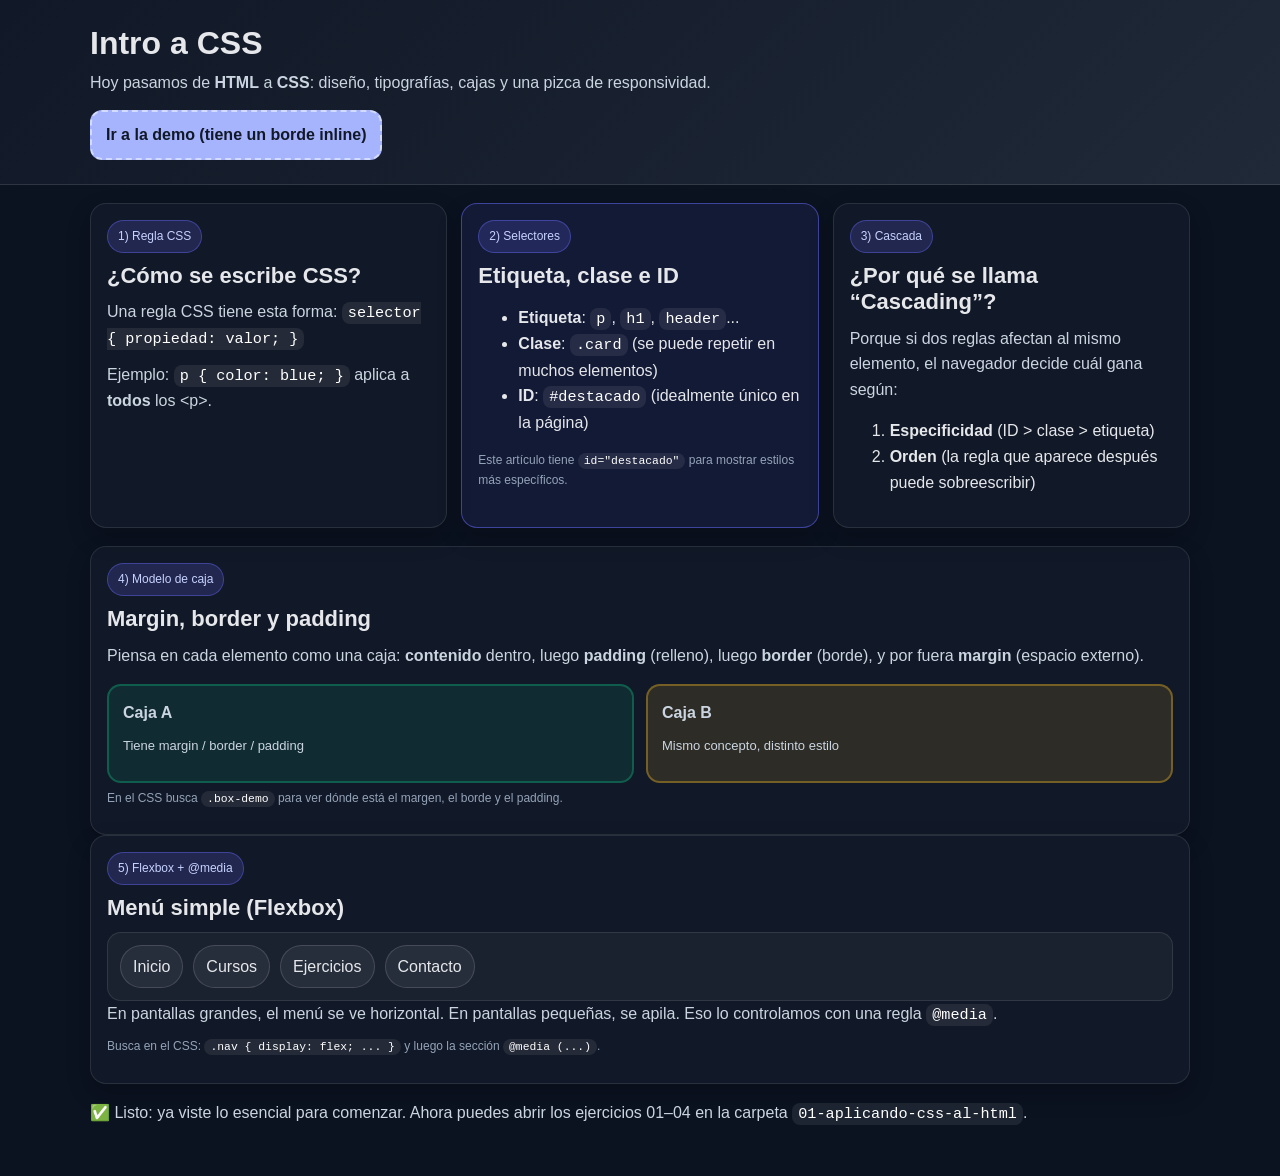
<file: MODULO-II/aplicacion-de-estilos-y-responsividad/00-intro-css/index.html>
<!DOCTYPE html>
<!--
  CLASE: Aplicación de estilos y responsividad (Parte I)
  EJERCICIO 00 — INTRO A CSS (Live Coding guiado)

  Este archivo está pensado para EXPLICAR a estudiantes que:
  - Ayer solo vieron HTML.
  - Hoy comienzan con CSS desde cero.

  Objetivos (alineado al PPT):
  1) Entender qué es CSS y por qué se usa (separar contenido vs diseño).
  2) Aprender la "estructura" de una regla CSS: selector { propiedad: valor; }
  3) Ver 3 formas de aplicar CSS: en línea, embebido y archivo externo.
  4) Conocer el modelo de caja: margin / border / padding / content.
  5) Practicar tipografía básica: font-family, font-size, font-weight, line-height, text-align.
  6) Conocer Flexbox para alinear y distribuir elementos.
  7) Ver un ejemplo MUY simple de responsividad con @media.

  ✅ IMPORTANTE: En este ejercicio usamos CSS en un ARCHIVO EXTERNO (mejor práctica),
  pero adentro dejamos un ejemplo chiquitito de "estilo en línea" SOLO para mostrar la diferencia.

  Ruta del CSS:
  ./assets/css/styles.css

  SUGERENCIA PARA EL LIVE CODING (cómo lo dictas):
  - Paso A: abre index.html en el navegador (sin tocar nada).
  - Paso B: abre assets/css/styles.css y muestra:
      1) Reset básico
      2) Regla por etiqueta (body, h1, p)
      3) Regla por clase (.card, .badge)
      4) Regla por ID (#destacado)
      5) Modelo de caja en .box-demo
      6) Flexbox en .nav y .cards
      7) Media query al final (responsivo)
  - Paso C: mini desafío en clase:
      1) Cambiar el color de fondo del header.
      2) Aumentar el padding de .card.
      3) Cambiar el justify-content del menú.
      4) Editar el @media para que la "grilla" cambie antes (por ejemplo 700px).

  ------------------------------------------------------------
  TIP docente (frase simple para explicar CSS):
  "HTML es la estructura / contenido. CSS es la ropa / estilo."
-->
<html lang="es">
  <head>
    <meta charset="UTF-8" />
    <meta name="viewport" content="width=device-width, initial-scale=1.0" />
    <title>00 - Intro a CSS (Live Coding)</title>

    <!--
      ✅ Forma recomendada: archivo externo.
      Ventajas:
      - Orden: HTML queda limpio.
      - Reutilización: el mismo CSS sirve para varias páginas.
      - Mantención: un cambio en CSS puede afectar todo el sitio.
    -->
    <link rel="stylesheet" href="assets/css/styles.css" />
  </head>

  <body>
    <!-- Header -->
    <header class="site-header">
      <div class="wrap">
        <h1>Intro a CSS</h1>
        <p class="subtitle">
          Hoy pasamos de <strong>HTML</strong> a <strong>CSS</strong>: diseño, tipografías, cajas y una pizca de responsividad.
        </p>

        <!--
          ⚠️ Ejemplo de estilo en línea (NO recomendado para proyectos reales).
          Lo usamos para mostrar la idea:
          - "style" vive dentro del HTML.
          - Cuesta mantenerlo cuando crece el proyecto.

          Luego comparamos con clases (recomendado).
        -->
        <a
          href="#demo"
          class="btn"
          style="border: 2px dashed rgba(255,255,255,0.5);"
          >Ir a la demo (tiene un borde inline)</a
        >
      </div>
    </header>

    <main class="wrap" id="demo">
      <!--
        Tarjetas (cards)
        Vamos a practicar selectores:
        - Por etiqueta: p { ... }
        - Por clase: .card { ... }
        - Por ID: #destacado { ... }
      -->
      <section class="cards" aria-label="Tarjetas de explicación">

        <article class="card">
          <p class="badge">1) Regla CSS</p>
          <h2>¿Cómo se escribe CSS?</h2>
          <p>
            Una regla CSS tiene esta forma:
            <code>selector { propiedad: valor; }</code>
          </p>
          <p>
            Ejemplo: <code>p { color: blue; }</code> aplica a <strong>todos</strong> los &lt;p&gt;.
          </p>
        </article>

        <article class="card" id="destacado">
          <p class="badge">2) Selectores</p>
          <h2>Etiqueta, clase e ID</h2>
          <ul>
            <li><strong>Etiqueta</strong>: <code>p</code>, <code>h1</code>, <code>header</code>...</li>
            <li><strong>Clase</strong>: <code>.card</code> (se puede repetir en muchos elementos)</li>
            <li><strong>ID</strong>: <code>#destacado</code> (idealmente único en la página)</li>
          </ul>
          <p class="note">
            Este artículo tiene <code>id="destacado"</code> para mostrar estilos más específicos.
          </p>
        </article>

        <article class="card">
          <p class="badge">3) Cascada</p>
          <h2>¿Por qué se llama “Cascading”?</h2>
          <p>
            Porque si dos reglas afectan al mismo elemento,
            el navegador decide cuál gana según:
          </p>
          <ol>
            <li><strong>Especificidad</strong> (ID &gt; clase &gt; etiqueta)</li>
            <li><strong>Orden</strong> (la regla que aparece después puede sobreescribir)</li>
          </ol>
        </article>
        
      </section>

      <!-- Modelo de caja -->
      <section class="card" aria-label="Modelo de caja">
        <p class="badge">4) Modelo de caja</p>
        <h2>Margin, border y padding</h2>
        <p>
          Piensa en cada elemento como una caja:
          <strong>contenido</strong> dentro,
          luego <strong>padding</strong> (relleno),
          luego <strong>border</strong> (borde),
          y por fuera <strong>margin</strong> (espacio externo).
        </p>

        <div class="box-row">
          <div class="box-demo">
            <p><strong>Caja A</strong></p>
            <p class="small">Tiene margin / border / padding</p>
          </div>

          <div class="box-demo box-demo--alt">
            <p><strong>Caja B</strong></p>
            <p class="small">Mismo concepto, distinto estilo</p>
          </div>
        </div>

        <p class="note">
          En el CSS busca <code>.box-demo</code> para ver dónde está el margen, el borde y el padding.
        </p>
      </section>

      <!-- Flexbox + Responsividad -->
      <section class="card" aria-label="Flexbox y responsividad">
        <p class="badge">5) Flexbox + @media</p>
        <h2>Menú simple (Flexbox)</h2>

        <!-- Menú: en CSS lo hacemos flex -->
        <nav class="nav" aria-label="Navegación de ejemplo">
          <a href="#">Inicio</a>
          <a href="#">Cursos</a>
          <a href="#">Ejercicios</a>
          <a href="#">Contacto</a>
        </nav>

        <p>
          En pantallas grandes, el menú se ve horizontal.
          En pantallas pequeñas, se apila.
          Eso lo controlamos con una regla <code>@media</code>.
        </p>

        <p class="note">
          Busca en el CSS: <code>.nav { display: flex; ... }</code> y luego la sección <code>@media (...)</code>.
        </p>
      </section>

      <footer class="footer">
        <p>
          ✅ Listo: ya viste lo esencial para comenzar.
          Ahora puedes abrir los ejercicios 01–04 en la carpeta <code>01-aplicando-css-al-html</code>.
        </p>
      </footer>
    </main>
  </body>
</html>
</file>
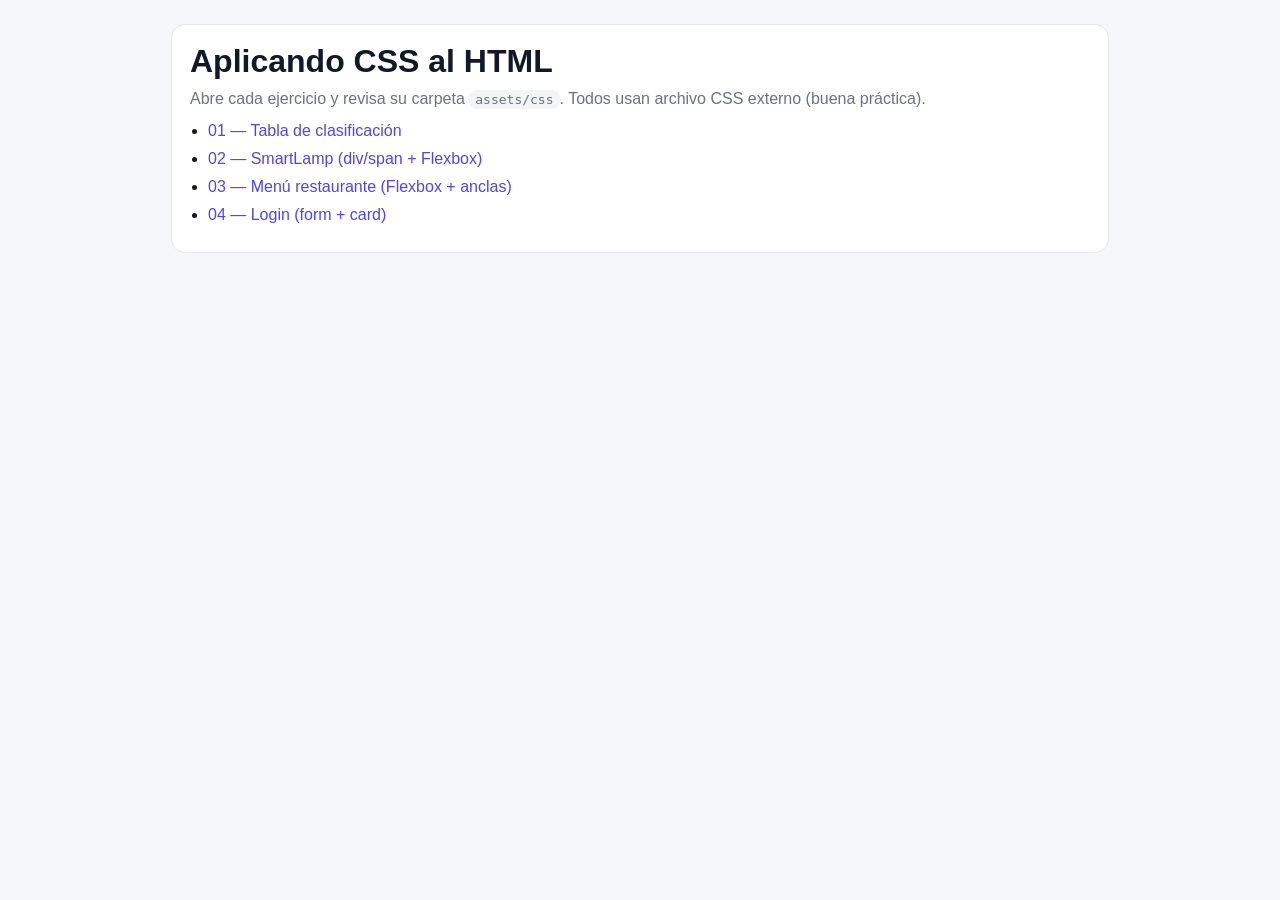
<file: MODULO-II/aplicacion-de-estilos-y-responsividad/01-aplicando-css-al-html/index.html>
<!DOCTYPE html>
<!--
  Índice de ejercicios — Aplicación de CSS al HTML
  (Extra para comodidad del docente / estudiantes)
-->
<html lang="es">
  <head>
    <meta charset="UTF-8" />
    <meta name="viewport" content="width=device-width, initial-scale=1.0" />
    <title>01 - Aplicando CSS al HTML (Índice)</title>
    <style>
      body{font-family:Arial,sans-serif;margin:0;padding:24px;background:#f6f7fb;color:#111827}
      .wrap{max-width:900px;margin:0 auto;background:#fff;border:1px solid #e5e7eb;border-radius:14px;padding:18px}
      h1{margin:0 0 10px}
      ul{margin:0;padding-left:18px}
      li{margin:10px 0}
      a{color:#4f46e5;text-decoration:none}
      a:hover{text-decoration:underline}
      p{color:#6b7280;margin:0 0 14px}
      code{background:#f3f4f6;padding:2px 6px;border-radius:8px}
    </style>
  </head>
  <body>
    <main class="wrap">
      <h1>Aplicando CSS al HTML</h1>
      <p>
        Abre cada ejercicio y revisa su carpeta <code>assets/css</code>.
        Todos usan archivo CSS externo (buena práctica).
      </p>

      <ul>
        <li><a href="./01-tabla-clasificacion/index.html">01 — Tabla de clasificación</a></li>
        <li><a href="./02-smartlamp-div-span/index.html">02 — SmartLamp (div/span + Flexbox)</a></li>
        <li><a href="./03-menu-restaurante/index.html">03 — Menú restaurante (Flexbox + anclas)</a></li>
        <li><a href="./04-login/index.html">04 — Login (form + card)</a></li>
      </ul>
    </main>
  </body>
</html>
</file>
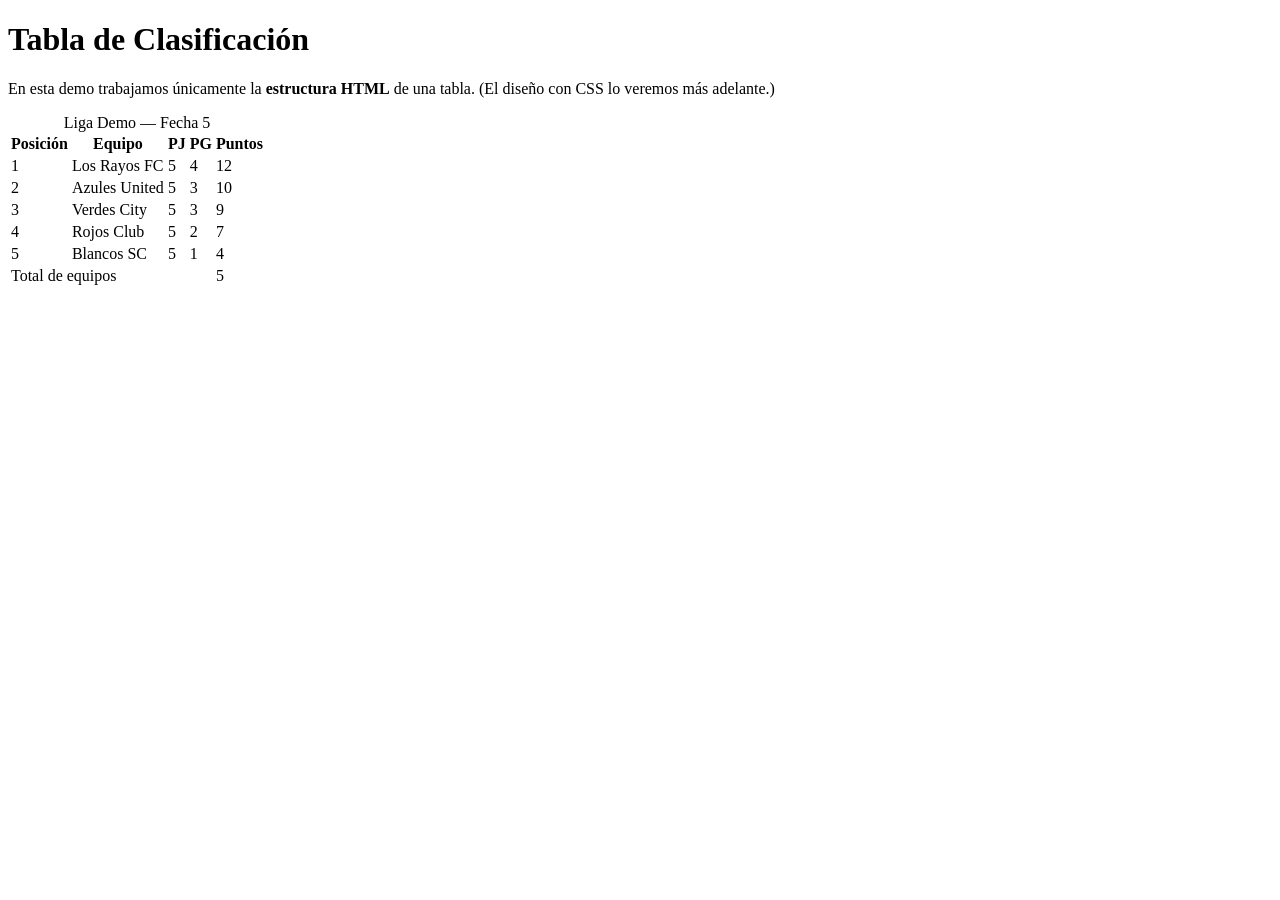
<file: MODULO-II/live-coding-html-solo/01-tabla-clasificacion.html>
<!DOCTYPE html>
<!--
  LIVE CODING: Tabla de clasificación (SOLO HTML)
  Objetivo: practicar la estructura de una tabla con:
  - <table>  : contenedor de la tabla
  - <caption>: título/descrición de la tabla
  - <thead>  : encabezado
  - <tbody>  : filas de datos
  - <tfoot>  : resumen (opcional)
  - <tr>     : fila
  - <th>     : celda de encabezado
  - <td>     : celda de dato
-->
<html lang="es">
  <head>
    <meta charset="UTF-8" />
    <meta name="viewport" content="width=device-width, initial-scale=1.0" />
    <title>Tabla de Clasificación (HTML)</title>
  </head>

  <body>
     <main class="container">
      <h1>Tabla de Clasificación</h1>
      <p>
        En esta demo trabajamos únicamente la <strong>estructura HTML</strong> de una tabla.
        (El diseño con CSS lo veremos más adelante.)
      </p>

      <!--
        Recomendación docente:
        1) Pide al curso que agregue un nuevo equipo (una nueva fila en <tbody>).
        2) Pide que cambien el orden de posiciones.
        3) Pide que agreguen una nueva columna (por ejemplo: "DG" diferencia de goles).
      -->
      <table>
        <!-- Describe de qué se trata la tabla (buena práctica) -->
        <caption>Liga Demo — Fecha 5</caption>

        <!-- Encabezado de la tabla -->
        <thead>
          <tr>
            <th>Posición</th>
            <th>Equipo</th>
            <th class="num">PJ</th>
            <th class="num">PG</th>
            <th class="num">Puntos</th>
          </tr>
        </thead>

        <!-- Cuerpo con los datos -->
        <tbody>
          <tr>
            <td>1</td>
            <td>Los Rayos FC</td>
            <td>5</td>
            <td>4</td>
            <td>12</td>
          </tr>

          <tr>
            <td>2</td>
            <td>Azules United</td>
            <td>5</td>
            <td>3</td>
            <td>10</td>
          </tr>

          <tr>
            <td>3</td>
            <td>Verdes City</td>
            <td>5</td>
            <td>3</td>
            <td>9</td>
          </tr>

          <tr>
            <td>4</td>
            <td>Rojos Club</td>
            <td>5</td>
            <td>2</td>
            <td>7</td>
          </tr>

          <tr>
            <td>5</td>
            <td>Blancos SC</td>
            <td>5</td>
            <td>1</td>
            <td>4</td>
          </tr>
        </tbody>

        <!-- Pie de tabla (opcional): puede mostrar totales o notas -->
        <tfoot>
          <tr>
            <!-- colspan une celdas horizontalmente -->
            <td colspan="4">Total de equipos</td>
            <td>5</td>
          </tr>
        </tfoot>
      </table>
    </main>
  </body>
</html>
</file>
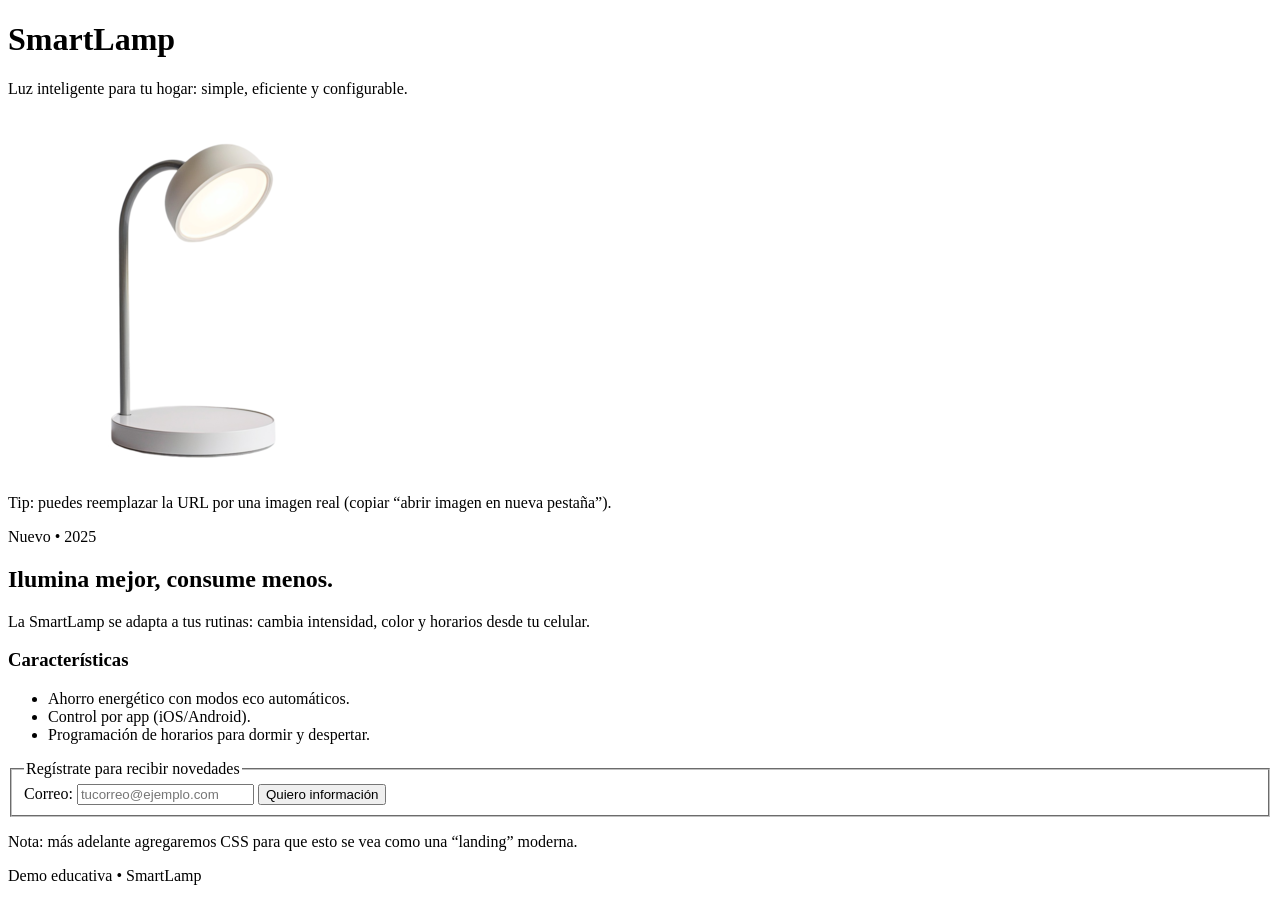
<file: MODULO-II/live-coding-html-solo/02-smartlamp-div-span.html>
<!DOCTYPE html>
<!--
  LIVE CODING: SmartLamp (SOLO HTML)
  Objetivo: entender contenedores y elementos “en línea”:
  - <div>  : elemento de bloque (sirve para agrupar secciones)
  - <span> : elemento en línea (sirve para resaltar partes del texto)
  - class  : “gancho” para estilos CSS (lo veremos más adelante)
-->
<html lang="es">
  <head>
    <meta charset="UTF-8" />
    <meta name="viewport" content="width=device-width, initial-scale=1.0" />
    <title>SmartLamp - Landing (HTML)</title>
  </head>

  <body>
    <!--
      <div> como contenedor principal de la página.
      Nota: no estamos usando CSS todavía, pero dejamos class para el futuro.
    -->
    <div class="wrap">

      <header class="header">
        <h1>SmartLamp</h1>
        <p>Luz inteligente para tu hogar: simple, eficiente y configurable.</p>
      </header>

      <!-- Sección principal con “dos columnas” (en HTML solo la estructuramos) -->
      <main class="grid">
        <!-- Columna 1: imagen -->
        <section class="card" aria-label="Imagen del producto">
          <!--
            <img> no tiene etiqueta de cierre.
            alt: texto alternativo (accesibilidad y SEO).
          -->
          <img
            src="assets/img/pngtree-adjustable-table-lamp-png-image_13223770.png"
            alt="Imagen de muestra del producto SmartLamp"
          />

          <p>
            Tip: puedes reemplazar la URL por una imagen real (copiar “abrir imagen en nueva pestaña”).
          </p>
        </section>

        <!-- Columna 2: información -->
        <section class="card" aria-label="Información del producto">
          <!-- <span> resalta información dentro de una línea de texto -->
          <p><span class="badge">Nuevo • 2025</span></p>

          <h2>Ilumina mejor, consume menos.</h2>

          <p>
            La <span class="highlight">SmartLamp</span> se adapta a tus rutinas:
            cambia intensidad, color y horarios desde tu celular.
          </p>

          <h3>Características</h3>
          <ul>
            <li><span class="highlight">Ahorro energético</span> con modos eco automáticos.</li>
            <li><span class="highlight">Control por app</span> (iOS/Android).</li>
            <li><span class="highlight">Programación</span> de horarios para dormir y despertar.</li>
          </ul>

          <!--
            Formulario simple de registro (demo)
            action="#" evita que se envíe a un servidor real.
          -->
          <form class="cta" action="#" method="post">
            <fieldset>
              <legend>Regístrate para recibir novedades</legend>

              <!-- label + for debe coincidir con el id del input -->
              <label for="email">Correo:</label>
              <input
                type="email"
                id="email"
                name="email"
                placeholder="tucorreo@ejemplo.com"
                required
              />

              <button type="submit">Quiero información</button>
            </fieldset>

            <p>
              Nota: más adelante agregaremos CSS para que esto se vea como una “landing” moderna.
            </p>
          </form>
        </section>

      </main>

      <footer class="footer">
        <p>Demo educativa • SmartLamp</p>
      </footer>
      
    </div>
  </body>
</html>
</file>
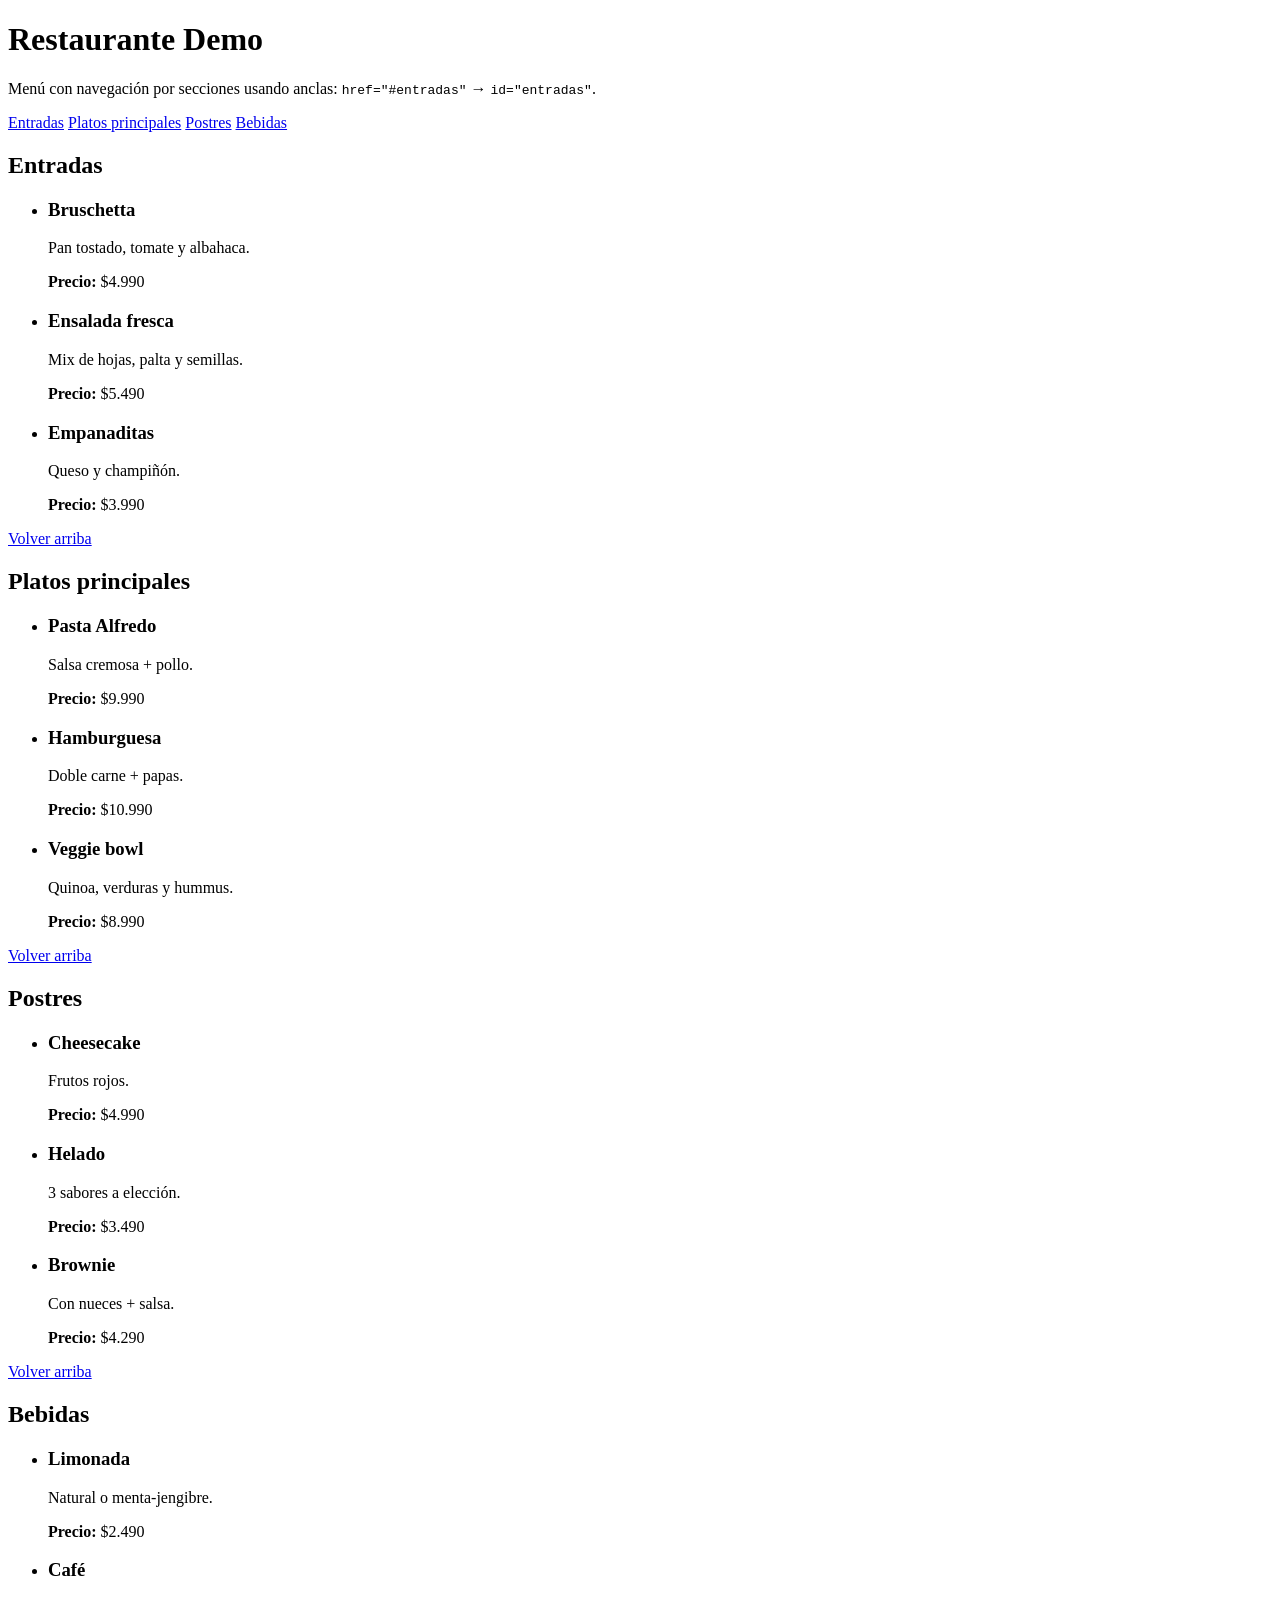
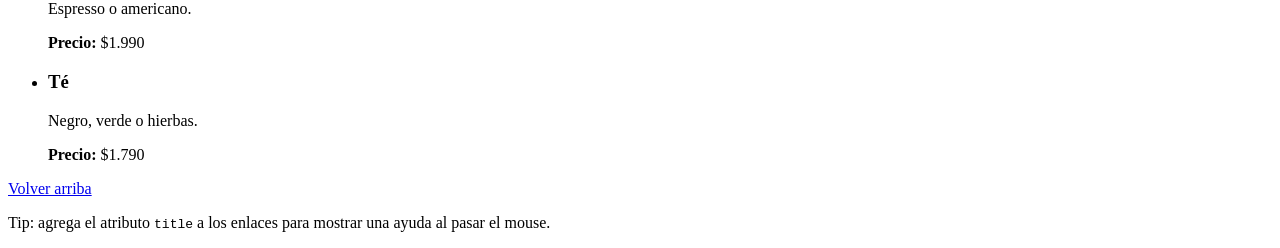
<file: MODULO-II/live-coding-html-solo/03-menu-restaurante.html>
<!DOCTYPE html>
<!--
  Ejercicio: Menú de restaurante (SOLO HTML)
  Objetivo: practicar navegación con anclas:
  - <nav> contiene enlaces de navegación
  - <a href="#id"> navega a un elemento con id="..."
  - <section id="..."> define el destino de cada ancla
-->
<html lang="es">
  <head>
    <meta charset="UTF-8" />
    <meta name="viewport" content="width=device-width, initial-scale=1.0" />
    <title>Restaurante - Menú (HTML)</title>
  </head>

  <body>
    <header id="top">
      <h1>Restaurante Demo</h1>
      <p>
        Menú con navegación por secciones usando anclas:
        <code>href="#entradas"</code> → <code>id="entradas"</code>.
      </p>
    </header>

    <!--
      Cada link apunta a un ID dentro de la misma página.
      Tip docente: pedir que creen una sección nueva y la agreguen al nav.
    -->
    <nav aria-label="Menú principal">
      <a href="#entradas">Entradas</a>
      <a href="#platos-principales">Platos principales</a>
      <a href="#postres">Postres</a>
      <a href="#bebidas">Bebidas</a>
    </nav>

    <main>
      <section id="entradas">
        <h2>Entradas</h2>

        <!-- Lista de platos: cada <li> es un ítem del menú -->
        <ul>
          <li>
            <h3>Bruschetta</h3>
            <p>Pan tostado, tomate y albahaca.</p>
            <p><strong>Precio:</strong> $4.990</p>
          </li>

          <li>
            <h3>Ensalada fresca</h3>
            <p>Mix de hojas, palta y semillas.</p>
            <p><strong>Precio:</strong> $5.490</p>
          </li>

          <li>
            <h3>Empanaditas</h3>
            <p>Queso y champiñón.</p>
            <p><strong>Precio:</strong> $3.990</p>
          </li>
        </ul>

        <p><a href="#top">Volver arriba</a></p>
      </section>

      <section id="platos-principales">
        <h2>Platos principales</h2>

        <ul>
          <li>
            <h3>Pasta Alfredo</h3>
            <p>Salsa cremosa + pollo.</p>
            <p><strong>Precio:</strong> $9.990</p>
          </li>

          <li>
            <h3>Hamburguesa</h3>
            <p>Doble carne + papas.</p>
            <p><strong>Precio:</strong> $10.990</p>
          </li>

          <li>
            <h3>Veggie bowl</h3>
            <p>Quinoa, verduras y hummus.</p>
            <p><strong>Precio:</strong> $8.990</p>
          </li>
        </ul>

        <p><a href="#top">Volver arriba</a></p>
      </section>

      <section id="postres">
        <h2>Postres</h2>

        <ul>
          <li>
            <h3>Cheesecake</h3>
            <p>Frutos rojos.</p>
            <p><strong>Precio:</strong> $4.990</p>
          </li>

          <li>
            <h3>Helado</h3>
            <p>3 sabores a elección.</p>
            <p><strong>Precio:</strong> $3.490</p>
          </li>

          <li>
            <h3>Brownie</h3>
            <p>Con nueces + salsa.</p>
            <p><strong>Precio:</strong> $4.290</p>
          </li>
        </ul>

        <p><a href="#top">Volver arriba</a></p>
      </section>

      <section id="bebidas">
        <h2>Bebidas</h2>

        <ul>
          <li>
            <h3>Limonada</h3>
            <p>Natural o menta-jengibre.</p>
            <p><strong>Precio:</strong> $2.490</p>
          </li>

          <li>
            <h3>Café</h3>
            <p>Espresso o americano.</p>
            <p><strong>Precio:</strong> $1.990</p>
          </li>

          <li>
            <h3>Té</h3>
            <p>Negro, verde o hierbas.</p>
            <p><strong>Precio:</strong> $1.790</p>
          </li>
        </ul>

        <p><a href="#top">Volver arriba</a></p>
      </section>
    </main>

    <footer>
      <p>Tip: agrega el atributo <code>title</code> a los enlaces para mostrar una ayuda al pasar el mouse.</p>
    </footer>

    <!--
      Truco:
      Para que “Volver arriba” funcione perfecto, podemos definir un ancla arriba.
      En este ejemplo, usamos #top. Para hacerlo real, agrega id="top" al <body> o a un elemento del inicio.
      Ejemplo: <header id="top"> ... </header>
    -->
  </body>
</html>
</file>
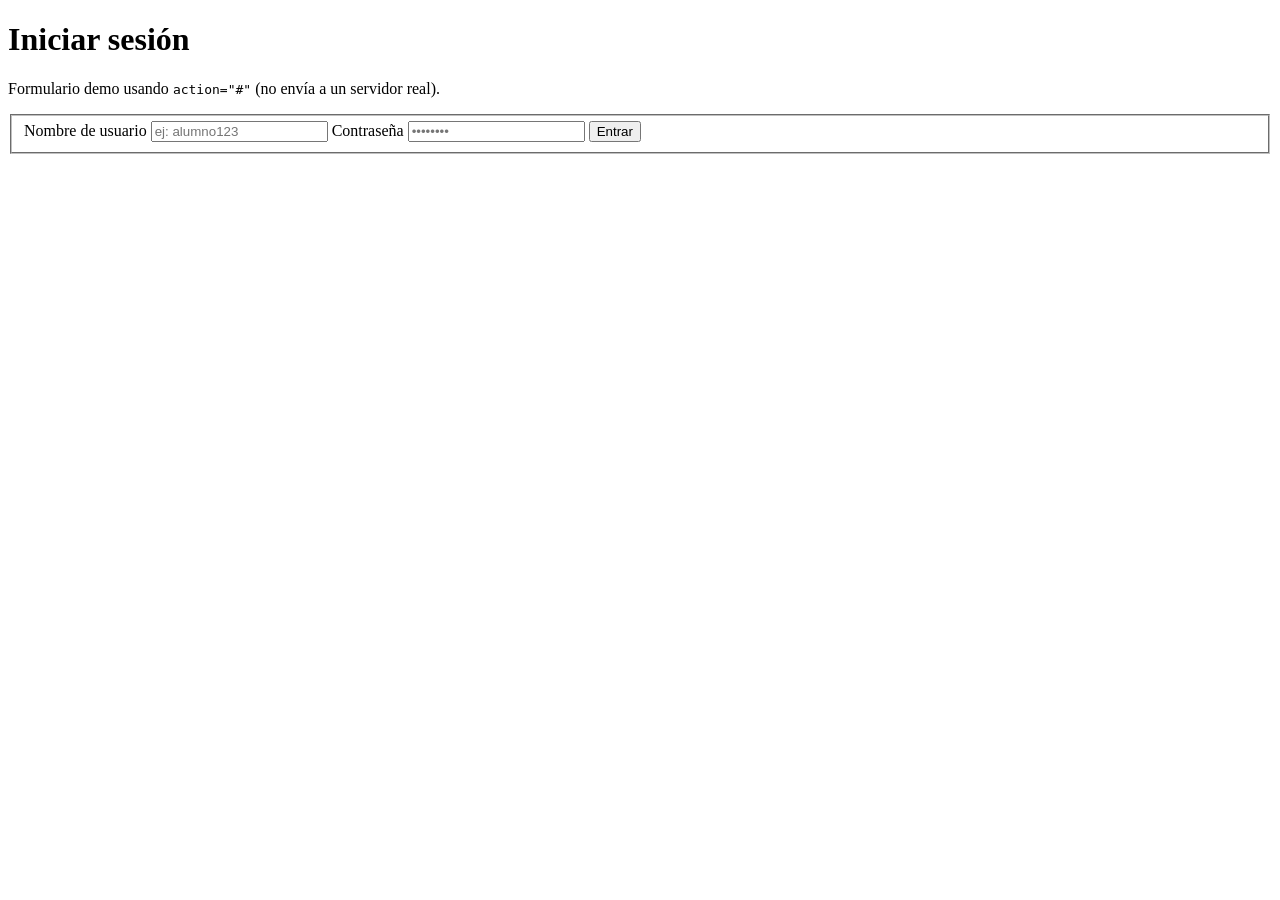
<file: MODULO-II/live-coding-html-solo/04-login.html>
<!DOCTYPE html>
<!--
  Ejercicio: Formulario Login (SOLO HTML)
  Objetivo: practicar:
  - <form>  : contenedor de campos
  - action  : destino del envío (en demo usamos "#")
  - method  : GET o POST (en login normalmente POST)
  - <label> : etiqueta de accesibilidad (for=id)
  - <input> : campos de entrada (text, password, email, etc.)
  - required: validación básica del navegador
-->
<html lang="es">
  <head>
    <meta charset="UTF-8" />
    <meta name="viewport" content="width=device-width, initial-scale=1.0" />
    <title>Login (HTML)</title>
  </head>

  <body>
    <main>
      <h1>Iniciar sesión</h1>
      <p>
        Formulario demo usando <code>action="#"</code> (no envía a un servidor real).
      </p>

      <form action="#" method="post">
        <fieldset>
          

          <!-- label + for debe coincidir con el id del input -->
          <label for="username">Nombre de usuario</label>
          <input
            type="text"
            id="username"
            name="username"
            placeholder="ej: alumno123"
            required
            autocomplete="username"
          />

          <label for="password">Contraseña</label>
          <input
            type="password"
            id="password"
            name="password"
            placeholder="••••••••"
            required
            autocomplete="current-password"
          />

          <!-- Botón que envía el formulario -->
          <button type="submit">Entrar</button>

          <!--
            Actividades sugeridas:
            1) Agregar un checkbox: "Recordarme".
            2) Agregar un link: "¿Olvidaste tu contraseña?"
            3) Agregar un input email y comparar text vs email.
          -->
        </fieldset>
      </form>
    </main>
  </body>
</html>
</file>
<file: MODULO-II/aplicacion-de-estilos-y-responsividad/00-intro-css/assets/css/styles.css>
/*
  00 — INTRO A CSS (assets/css/styles.css)

  ⚠️ Este archivo tiene MUCHOS comentarios porque está hecho para enseñar.

  RECUERDA: CSS se escribe como:
  selector {
    propiedad: valor;
  }

  ---------------------------------------------------------
  1) Reset y configuración base
  ---------------------------------------------------------
*/

/* Buena práctica: box-sizing para que padding + border no "rompan" el ancho */
* {
  box-sizing: border-box;
}

/* Estilos generales para toda la página */
body {
  margin: 0;              /* quitamos margen por defecto del navegador */
  font-family: Arial, sans-serif;
  line-height: 1.6;       /* altura de línea: mejora legibilidad */
  background: #0b1220;
  color: #e5e7eb;
}

/* Un contenedor para que el contenido no quede pegado a los bordes */
.wrap {
  /*
  
  min() no “adivina” si estás en móvil o en desktop.
  Lo único que hace es esto: calcula los dos valores en ese momento y se queda con el más pequeño.
  2) ¿Qué hace min(1100px, 92vw)?
  EJEMPLO
  En cada tamaño de pantalla, el navegador calcula:

    1100px (siempre es 1100, fijo)
    92vw (depende del ancho de pantalla)

L uego toma el menor.

  */
  width: min(1100px, 92vw);  /* "min" limita el ancho máximo y adapta al viewport */
  margin: 0 auto;            /* centra horizontalmente */
}

/*
  ---------------------------------------------------------
  2) Tipografía básica (PPT: font-family / font-size / font-weight / line-height)
  ---------------------------------------------------------
*/

h1, h2 {
  line-height: 1.2;     /* títulos con menor interlineado */
}

h1 {
  margin: 0 0 8px;
  font-size: 32px;      /* tamaño del texto */
}

h2 {
  margin: 0 0 10px;
  font-size: 22px;
}

p {
  margin: 0 0 10px;
  color: #cbd5e1;
}

.subtitle {
  margin-bottom: 14px;
}

code {
  font-family: ui-monospace, SFMono-Regular, Menlo, Monaco, Consolas, "Liberation Mono", monospace;
  font-size: 0.95em;
  background: rgba(255, 255, 255, 0.08);
  padding: 2px 6px;
  border-radius: 8px;
  color: #fff;
}

/*
  ---------------------------------------------------------
  3) Header (modelo de caja: padding y border)
  ---------------------------------------------------------
*/

.site-header {
  background: linear-gradient(135deg, #111827, #1f2937);
  border-bottom: 1px solid rgba(255, 255, 255, 0.12);
  padding: 24px 0; /* padding = relleno interno */
}

.btn {
  display: inline-block;        /* para poder aplicar padding bien */
  text-decoration: none;
  color: #111827;
  background: #a5b4fc;
  padding: 10px 14px;
  border-radius: 12px;
  font-weight: bold;
}

/*
  ---------------------------------------------------------
  4) Tarjetas (cards) + selectores por clase
  ---------------------------------------------------------
*/

.cards {
  /* Flexbox: 1 columna en móvil, se adapta con wrap */
  display: flex;
  flex-wrap: wrap;        /* permite que bajen a otra línea */
  gap: 14px;              /* espacio entre tarjetas */
  padding: 18px 0;
}

.card {
  background: #111827;
  border: 1px solid rgba(255, 255, 255, 0.10);
  border-radius: 16px;

  /* Modelo de caja */
  padding: 16px;          /* relleno interno */
  margin: 0;              /* no necesitamos margen extra */
  box-shadow: 0 10px 25px rgba(0, 0, 0, 0.20);

  /* Tamaño flexible: base 320px pero puede crecer 
      flex-grow: 1;
      flex-shrink: 1;
      flex-basis: 320px;

      1) flex-grow: 1
      En ingles significa crecer, aumentar
      Puede crecer si sobra espacio en la fila.
      Si hay espacio “extra”, el elemento se agranda.
      El 1 es una “proporción”.
      Si todos los items tienen grow: 1, crecen por igual.

      2) flex-shrink: 1
      En Ingles Encogerse/Reducirse
      Puede achicarse si falta espacio.
      Si la pantalla es más pequeña y no caben, el elemento reduce su tamaño.
      1 significa “sí, achícate si es necesario”.
      Si fuera 0, sería “no te achiques” (y eso puede provocar overflow/scroll horizontal).

      3) flex-basis: 320px
      En ingles es Base
      Es el tamaño base ideal antes de crecer o achicarse.
      Piensa: “quiero que mida alrededor de 320px si se puede”.
      Luego grow y shrink deciden si se ajusta.

      flex-grow: 1;
      flex-shrink: 1;
      flex-basis: 320px;
  
  */
  flex: 1 1 320px;

}

/* Selector por ID (más específico que clase) */
#destacado {
  border-color: rgba(99, 102, 241, 0.55);
  background: rgba(99, 102, 241, 0.10);
}

.badge {
  display: inline-block;
  font-size: 12px;
  color: #c7d2fe;
  border: 1px solid rgba(99, 102, 241, 0.45);
  background: rgba(99, 102, 241, 0.20);
  padding: 6px 10px;
  border-radius: 999px;
  margin: 0 0 10px;
}

.note {
  font-size: 12px;
  color: #94a3b8;
}

/*
  ---------------------------------------------------------
  5) Modelo de caja (margin / border / padding)
  ---------------------------------------------------------
*/

.box-row {
  display: flex;
  /* 
    flex-wrap: nowrap; /* valor por defecto
    flex-wrap controla si los elementos (items) dentro de un contenedor flex
    pueden “bajar” a otra línea cuando ya no caben en una sola fila.
  */
  flex-wrap: wrap;
  gap: 12px;
  margin-top: 10px; /* margin = espacio externo (fuera del elemento) */
}

.box-demo {
  /* content */
  background: rgba(16, 185, 129, 0.12);

  /* padding = espacio entre el contenido y el borde */
  padding: 14px;

  /* border = borde del elemento */
  border: 2px solid rgba(16, 185, 129, 0.35);

  /* margin = espacio fuera del borde */
  margin: 6px 0;

  border-radius: 14px;
  flex: 1 1 260px;
}

.box-demo--alt {
  background: rgba(251, 191, 36, 0.12);
  border-color: rgba(251, 191, 36, 0.35);
}

.small {
  font-size: 13px;
}

/*
  ---------------------------------------------------------
  6) Flexbox: menú
  ---------------------------------------------------------
*/

.nav {
  /* Convertimos el contenedor en "flex container" */
  display: flex;

  /* gap separa los items sin necesidad de margin en cada link */
  gap: 10px;

  /* en pantallas grandes: horizontal */
  flex-direction: row;

  /* si no cabe, que baje a otra línea */
  flex-wrap: wrap;

  padding: 12px;
  border-radius: 14px;
  border: 1px solid rgba(255, 255, 255, 0.10);
  background: rgba(255, 255, 255, 0.04);
}

.nav a {
  text-decoration: none;
  color: #e5e7eb;
  border: 1px solid rgba(255, 255, 255, 0.14);
  background: rgba(255, 255, 255, 0.06);
  padding: 8px 12px;
  border-radius: 999px;
}

/* Hover = feedback visual cuando pasas el mouse */
.nav a:hover {
  background: rgba(99, 102, 241, 0.20);
  border-color: rgba(99, 102, 241, 0.45);
}

/*
  ---------------------------------------------------------
  7) Responsividad (media query)
  ---------------------------------------------------------

  @media significa:
  "Si se cumple esta condición, aplica estos estilos".

  Aquí decimos:
  - Si la pantalla es chica (max-width: 520px)
  - Cambiamos el menú a columna (vertical)
*/

@media (max-width: 520px) {
  .nav {
    flex-direction: column; /* menú apilado */
    align-items: stretch;
  }

  .btn {
    width: 100%;
    text-align: center;
  }
}

.footer {
  padding: 16px 0 40px;
  color: #94a3b8;
}
</file>
